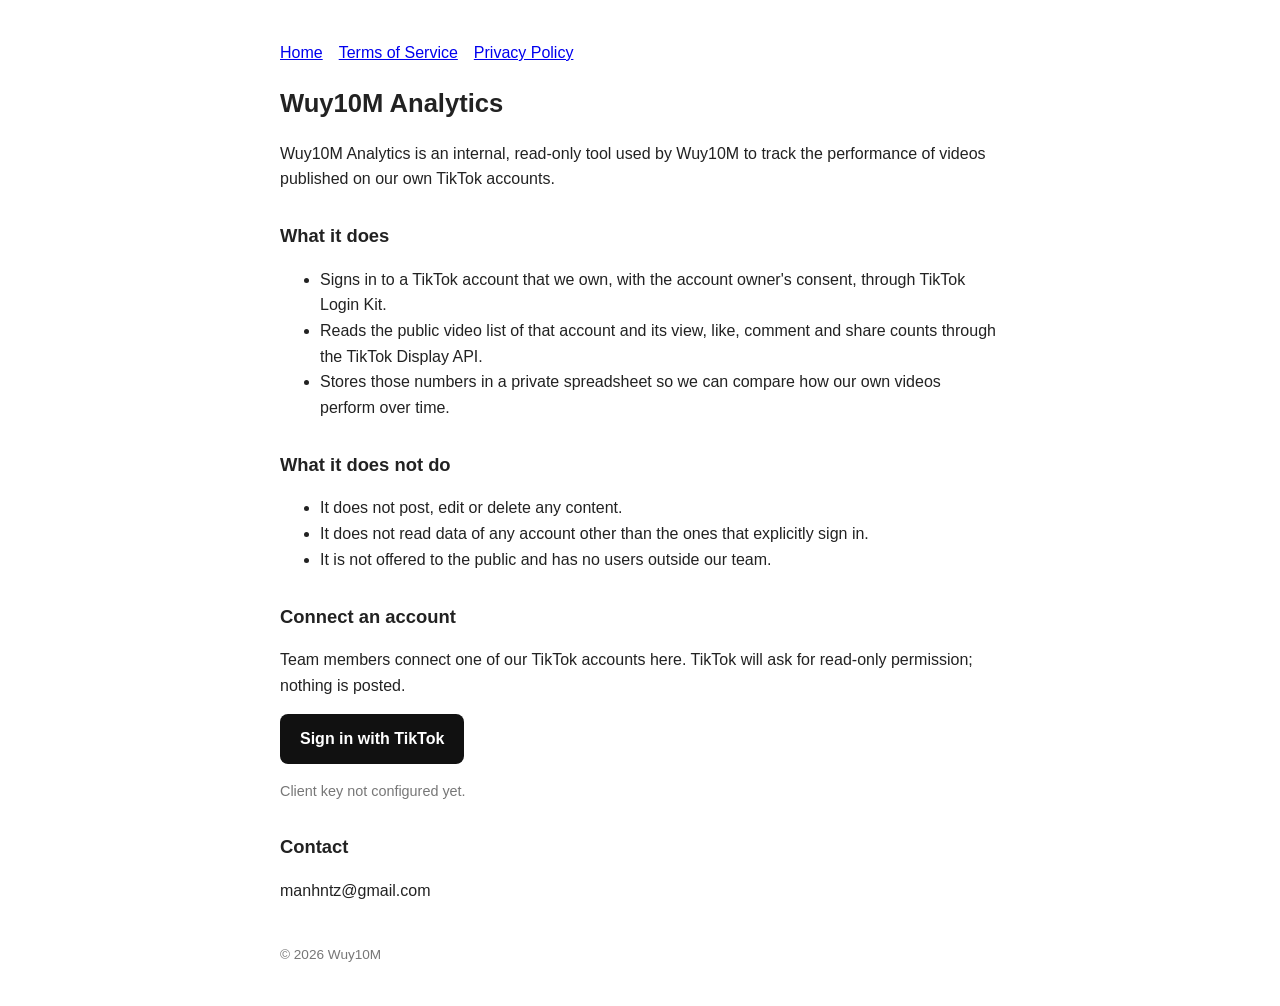
<file: index.html>
<!DOCTYPE html>
<html lang="en"><head><meta charset="utf-8"><meta name="viewport" content="width=device-width,initial-scale=1">
<title>Wuy10M Analytics</title><link rel="stylesheet" href="style.css"><link rel="icon" href="logo-512.png"></head>
<body>
<nav><a href="./">Home</a><a href="terms.html">Terms of Service</a><a href="privacy.html">Privacy Policy</a></nav>
<h1>Wuy10M Analytics</h1>
<p>Wuy10M Analytics is an internal, read-only tool used by Wuy10M to track the performance of videos published on our own TikTok accounts.</p>
<h2>What it does</h2>
<ul>
<li>Signs in to a TikTok account that we own, with the account owner's consent, through TikTok Login Kit.</li>
<li>Reads the public video list of that account and its view, like, comment and share counts through the TikTok Display API.</li>
<li>Stores those numbers in a private spreadsheet so we can compare how our own videos perform over time.</li>
</ul>
<h2>What it does not do</h2>
<ul>
<li>It does not post, edit or delete any content.</li>
<li>It does not read data of any account other than the ones that explicitly sign in.</li>
<li>It is not offered to the public and has no users outside our team.</li>
</ul>
<h2>Connect an account</h2>
<p>Team members connect one of our TikTok accounts here. TikTok will ask for read-only permission; nothing is posted.</p>
<p><a id="login" class="btn" href="#">Sign in with TikTok</a></p>
<p id="hint" style="font-size:.9rem;color:#777"></p>
<script>
// Fill in the client key of the TikTok app (sandbox key while testing).
const CLIENT_KEY = "YOUR_CLIENT_KEY";
const REDIRECT = "https://manhntz.github.io/wuy10m-analytics/callback.html";
const SCOPES = "user.info.basic,user.info.profile,user.info.stats,video.list";
const state = Math.random().toString(36).slice(2);
const url = "https://www.tiktok.com/v2/auth/authorize/?client_key=" + encodeURIComponent(CLIENT_KEY)
  + "&scope=" + encodeURIComponent(SCOPES) + "&response_type=code&redirect_uri=" + encodeURIComponent(REDIRECT) + "&state=" + state;
document.getElementById("login").href = url;
if (CLIENT_KEY === "YOUR_CLIENT_KEY") document.getElementById("hint").textContent = "Client key not configured yet.";
</script>
<h2>Contact</h2>
<p>manhntz@gmail.com</p>
<footer>© 2026 Wuy10M</footer>
</body></html>
</file>
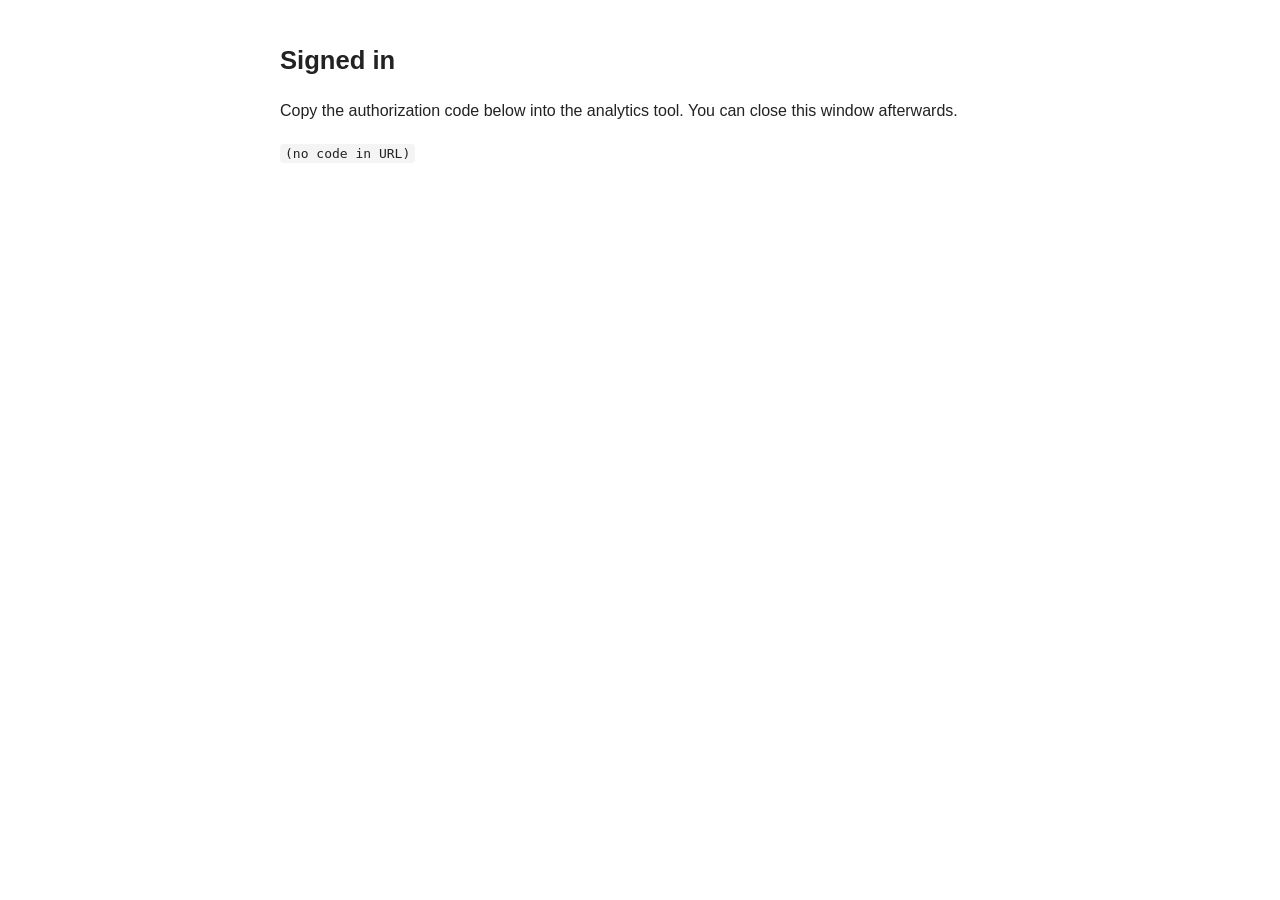
<file: callback.html>
<!DOCTYPE html>
<html lang="en"><head><meta charset="utf-8"><meta name="viewport" content="width=device-width,initial-scale=1">
<title>Wuy10M Analytics – Login callback</title><link rel="stylesheet" href="style.css"></head>
<body>
<h1>Signed in</h1>
<p>Copy the authorization code below into the analytics tool. You can close this window afterwards.</p>
<p><code id="code">(no code in URL)</code></p>
<p id="err" style="color:#b00"></p>
<script>
const p=new URLSearchParams(location.search);
if(p.get("code"))document.getElementById("code").textContent=p.get("code");
if(p.get("error"))document.getElementById("err").textContent=p.get("error")+": "+(p.get("error_description")||"");
</script>
</body></html>
</file>
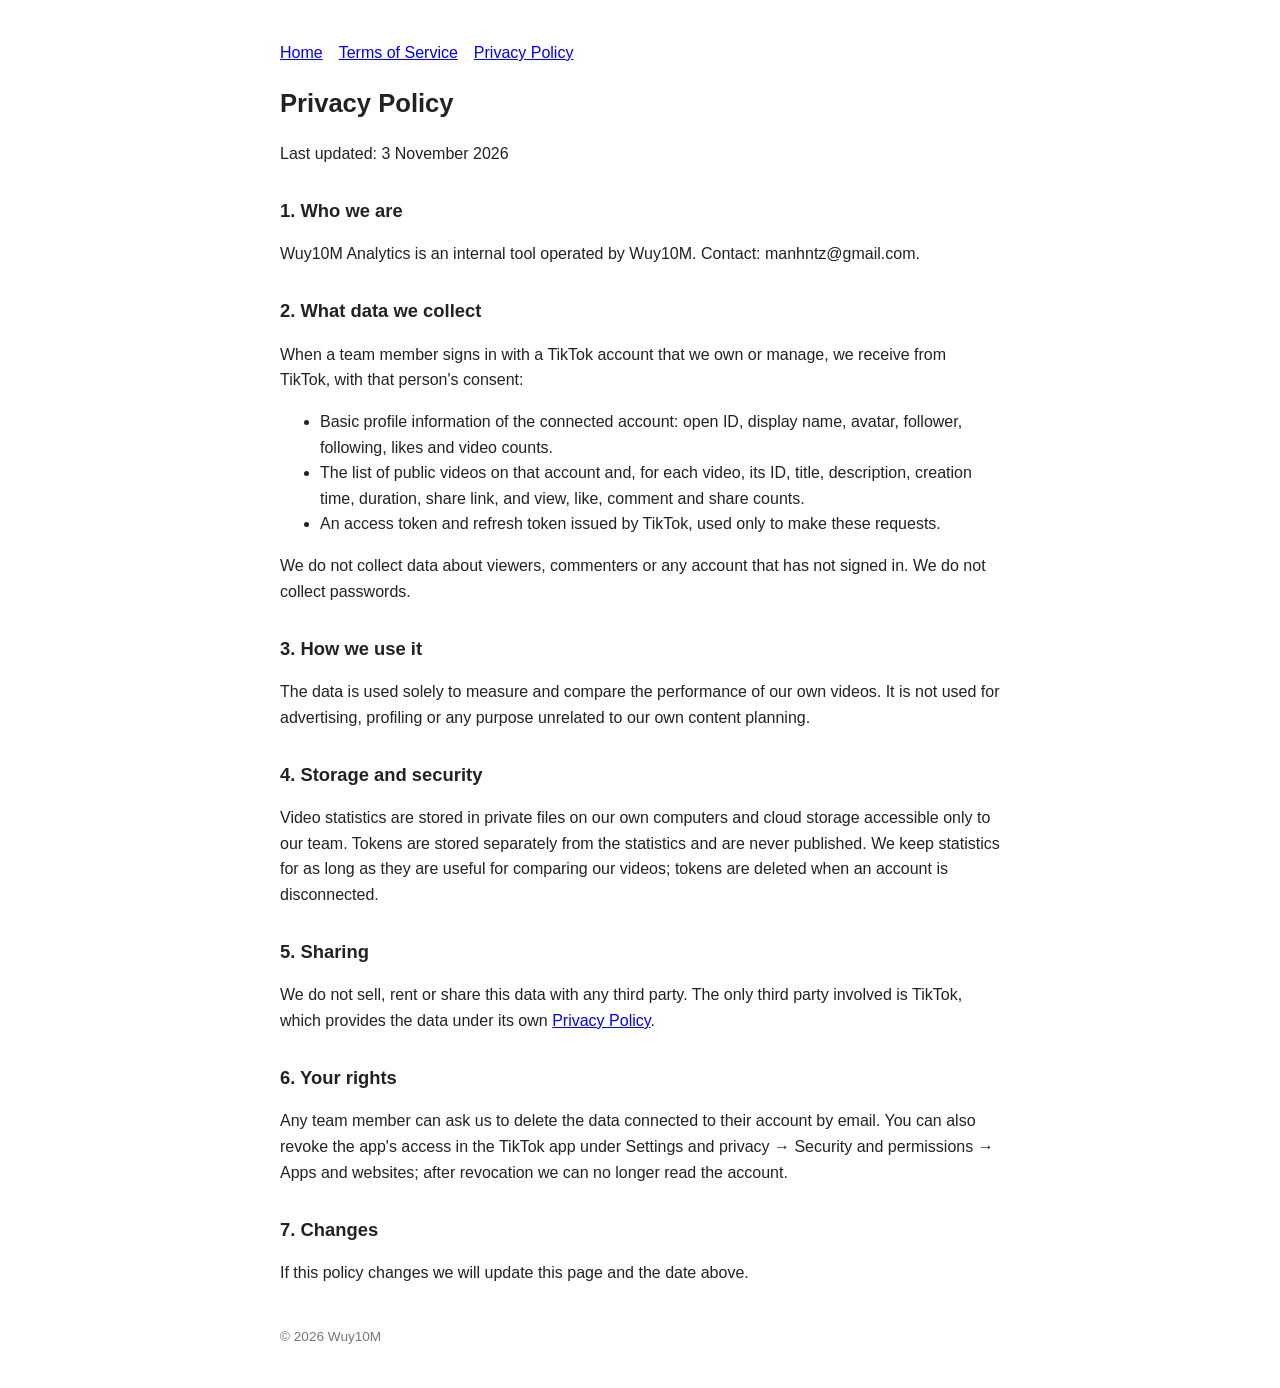
<file: privacy.html>
<!DOCTYPE html>
<html lang="en"><head><meta charset="utf-8"><meta name="viewport" content="width=device-width,initial-scale=1">
<title>Privacy Policy – Wuy10M Analytics</title><link rel="stylesheet" href="style.css"></head>
<body>
<nav><a href="./">Home</a><a href="terms.html">Terms of Service</a><a href="privacy.html">Privacy Policy</a></nav>
<h1>Privacy Policy</h1>
<p>Last updated: 3 November 2026</p>
<h2>1. Who we are</h2>
<p>Wuy10M Analytics is an internal tool operated by Wuy10M. Contact: manhntz@gmail.com.</p>
<h2>2. What data we collect</h2>
<p>When a team member signs in with a TikTok account that we own or manage, we receive from TikTok, with that person's consent:</p>
<ul>
<li>Basic profile information of the connected account: open ID, display name, avatar, follower, following, likes and video counts.</li>
<li>The list of public videos on that account and, for each video, its ID, title, description, creation time, duration, share link, and view, like, comment and share counts.</li>
<li>An access token and refresh token issued by TikTok, used only to make these requests.</li>
</ul>
<p>We do not collect data about viewers, commenters or any account that has not signed in. We do not collect passwords.</p>
<h2>3. How we use it</h2>
<p>The data is used solely to measure and compare the performance of our own videos. It is not used for advertising, profiling or any purpose unrelated to our own content planning.</p>
<h2>4. Storage and security</h2>
<p>Video statistics are stored in private files on our own computers and cloud storage accessible only to our team. Tokens are stored separately from the statistics and are never published. We keep statistics for as long as they are useful for comparing our videos; tokens are deleted when an account is disconnected.</p>
<h2>5. Sharing</h2>
<p>We do not sell, rent or share this data with any third party. The only third party involved is TikTok, which provides the data under its own <a href="https://www.tiktok.com/legal/privacy-policy">Privacy Policy</a>.</p>
<h2>6. Your rights</h2>
<p>Any team member can ask us to delete the data connected to their account by email. You can also revoke the app's access in the TikTok app under Settings and privacy → Security and permissions → Apps and websites; after revocation we can no longer read the account.</p>
<h2>7. Changes</h2>
<p>If this policy changes we will update this page and the date above.</p>
<footer>© 2026 Wuy10M</footer>
</body></html>
</file>
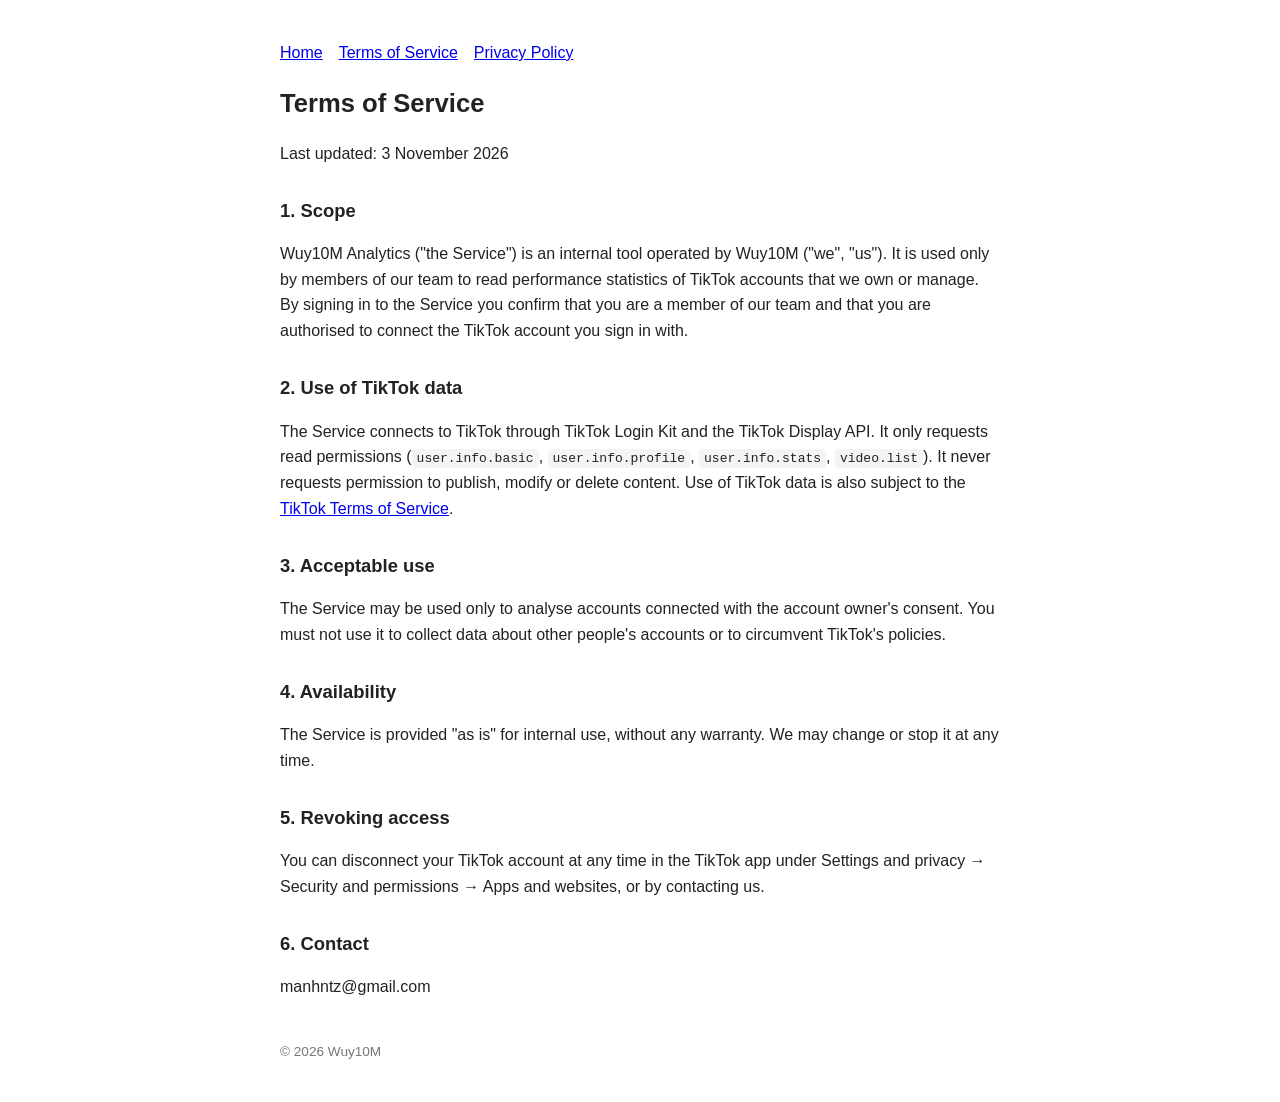
<file: terms.html>
<!DOCTYPE html>
<html lang="en"><head><meta charset="utf-8"><meta name="viewport" content="width=device-width,initial-scale=1">
<title>Terms of Service – Wuy10M Analytics</title><link rel="stylesheet" href="style.css"></head>
<body>
<nav><a href="./">Home</a><a href="terms.html">Terms of Service</a><a href="privacy.html">Privacy Policy</a></nav>
<h1>Terms of Service</h1>
<p>Last updated: 3 November 2026</p>
<h2>1. Scope</h2>
<p>Wuy10M Analytics ("the Service") is an internal tool operated by Wuy10M ("we", "us"). It is used only by members of our team to read performance statistics of TikTok accounts that we own or manage. By signing in to the Service you confirm that you are a member of our team and that you are authorised to connect the TikTok account you sign in with.</p>
<h2>2. Use of TikTok data</h2>
<p>The Service connects to TikTok through TikTok Login Kit and the TikTok Display API. It only requests read permissions (<code>user.info.basic</code>, <code>user.info.profile</code>, <code>user.info.stats</code>, <code>video.list</code>). It never requests permission to publish, modify or delete content. Use of TikTok data is also subject to the <a href="https://www.tiktok.com/legal/terms-of-service">TikTok Terms of Service</a>.</p>
<h2>3. Acceptable use</h2>
<p>The Service may be used only to analyse accounts connected with the account owner's consent. You must not use it to collect data about other people's accounts or to circumvent TikTok's policies.</p>
<h2>4. Availability</h2>
<p>The Service is provided "as is" for internal use, without any warranty. We may change or stop it at any time.</p>
<h2>5. Revoking access</h2>
<p>You can disconnect your TikTok account at any time in the TikTok app under Settings and privacy → Security and permissions → Apps and websites, or by contacting us.</p>
<h2>6. Contact</h2>
<p>manhntz@gmail.com</p>
<footer>© 2026 Wuy10M</footer>
</body></html>
</file>
<file: style.css>
body{font-family:-apple-system,BlinkMacSystemFont,"Segoe UI",Roboto,sans-serif;max-width:720px;margin:40px auto;padding:0 20px;line-height:1.6;color:#222}
h1{font-size:1.6rem}h2{font-size:1.15rem;margin-top:1.6em}
nav a{margin-right:16px}footer{margin-top:3em;font-size:.85rem;color:#777}
code{background:#f4f4f4;padding:2px 5px;border-radius:4px}

.btn{display:inline-block;background:#111;color:#fff;padding:12px 20px;border-radius:8px;text-decoration:none;font-weight:600}
.btn:hover{background:#333}
</file>
